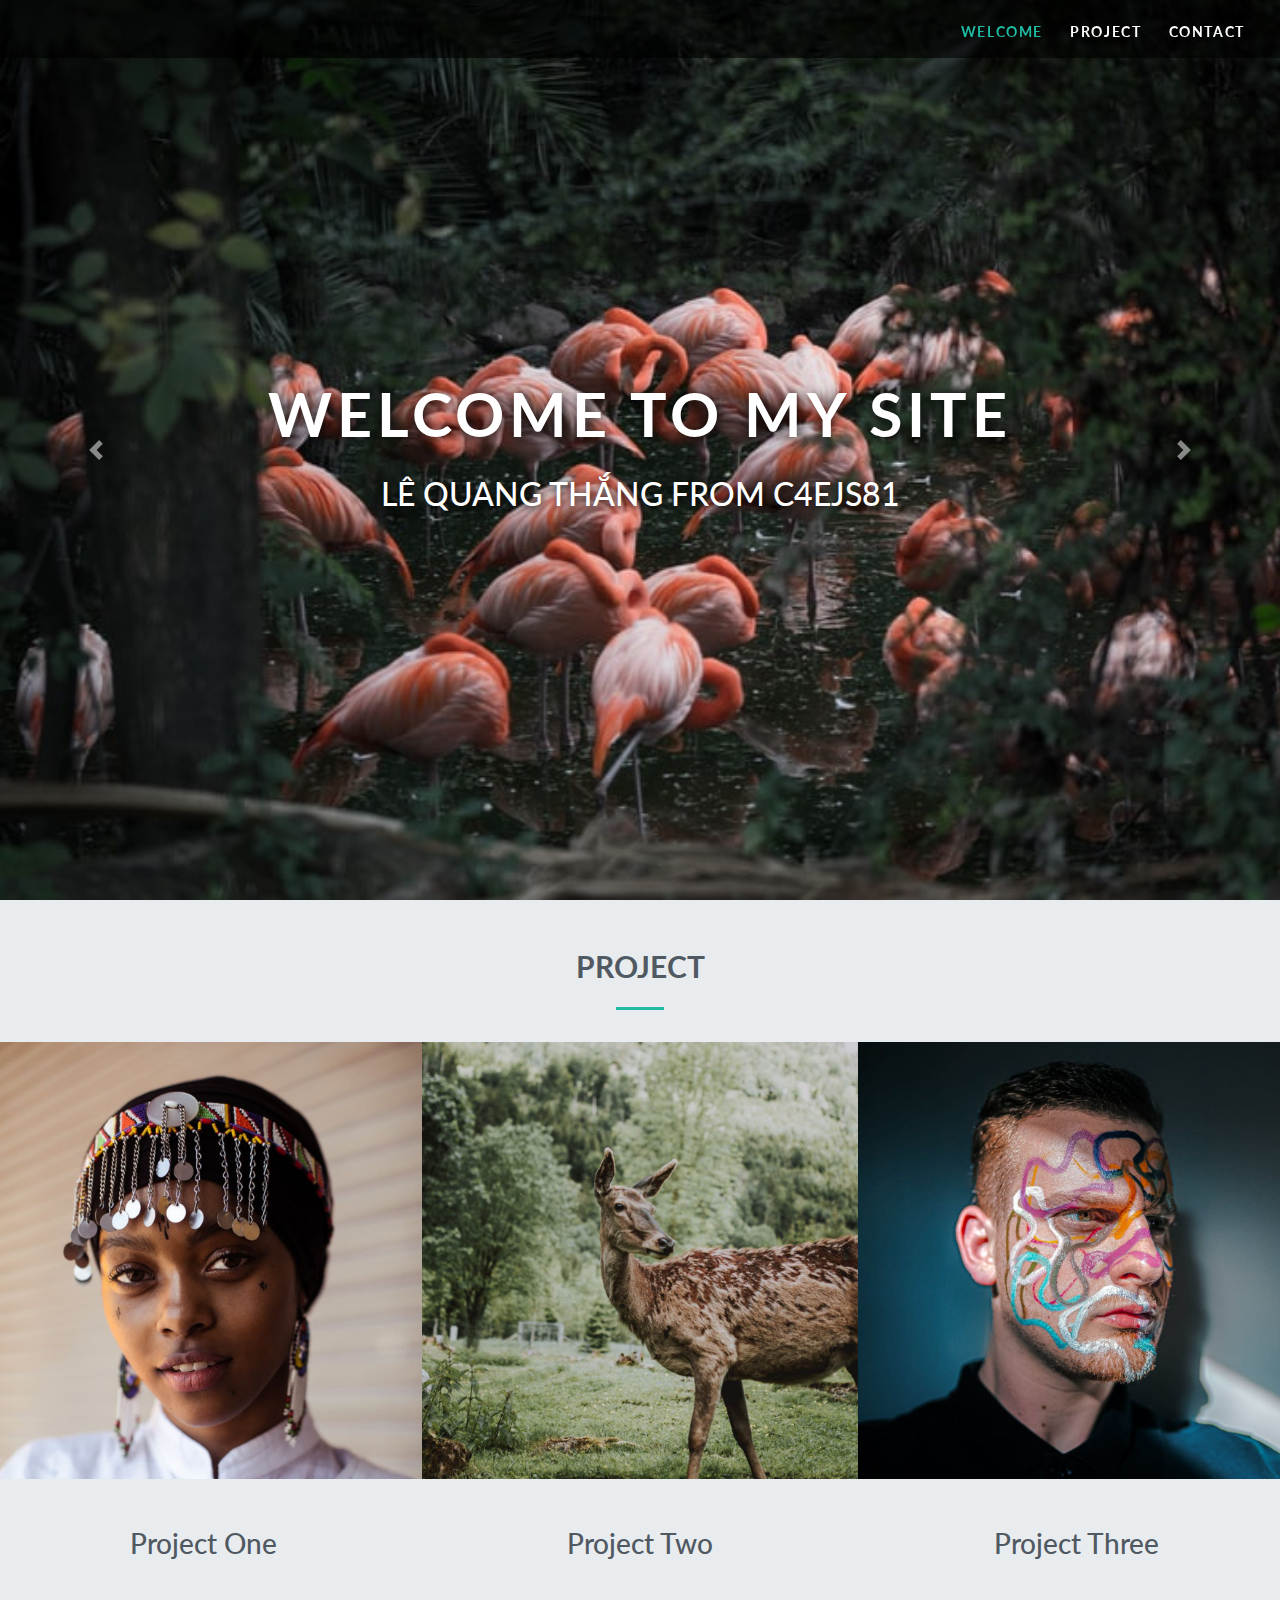
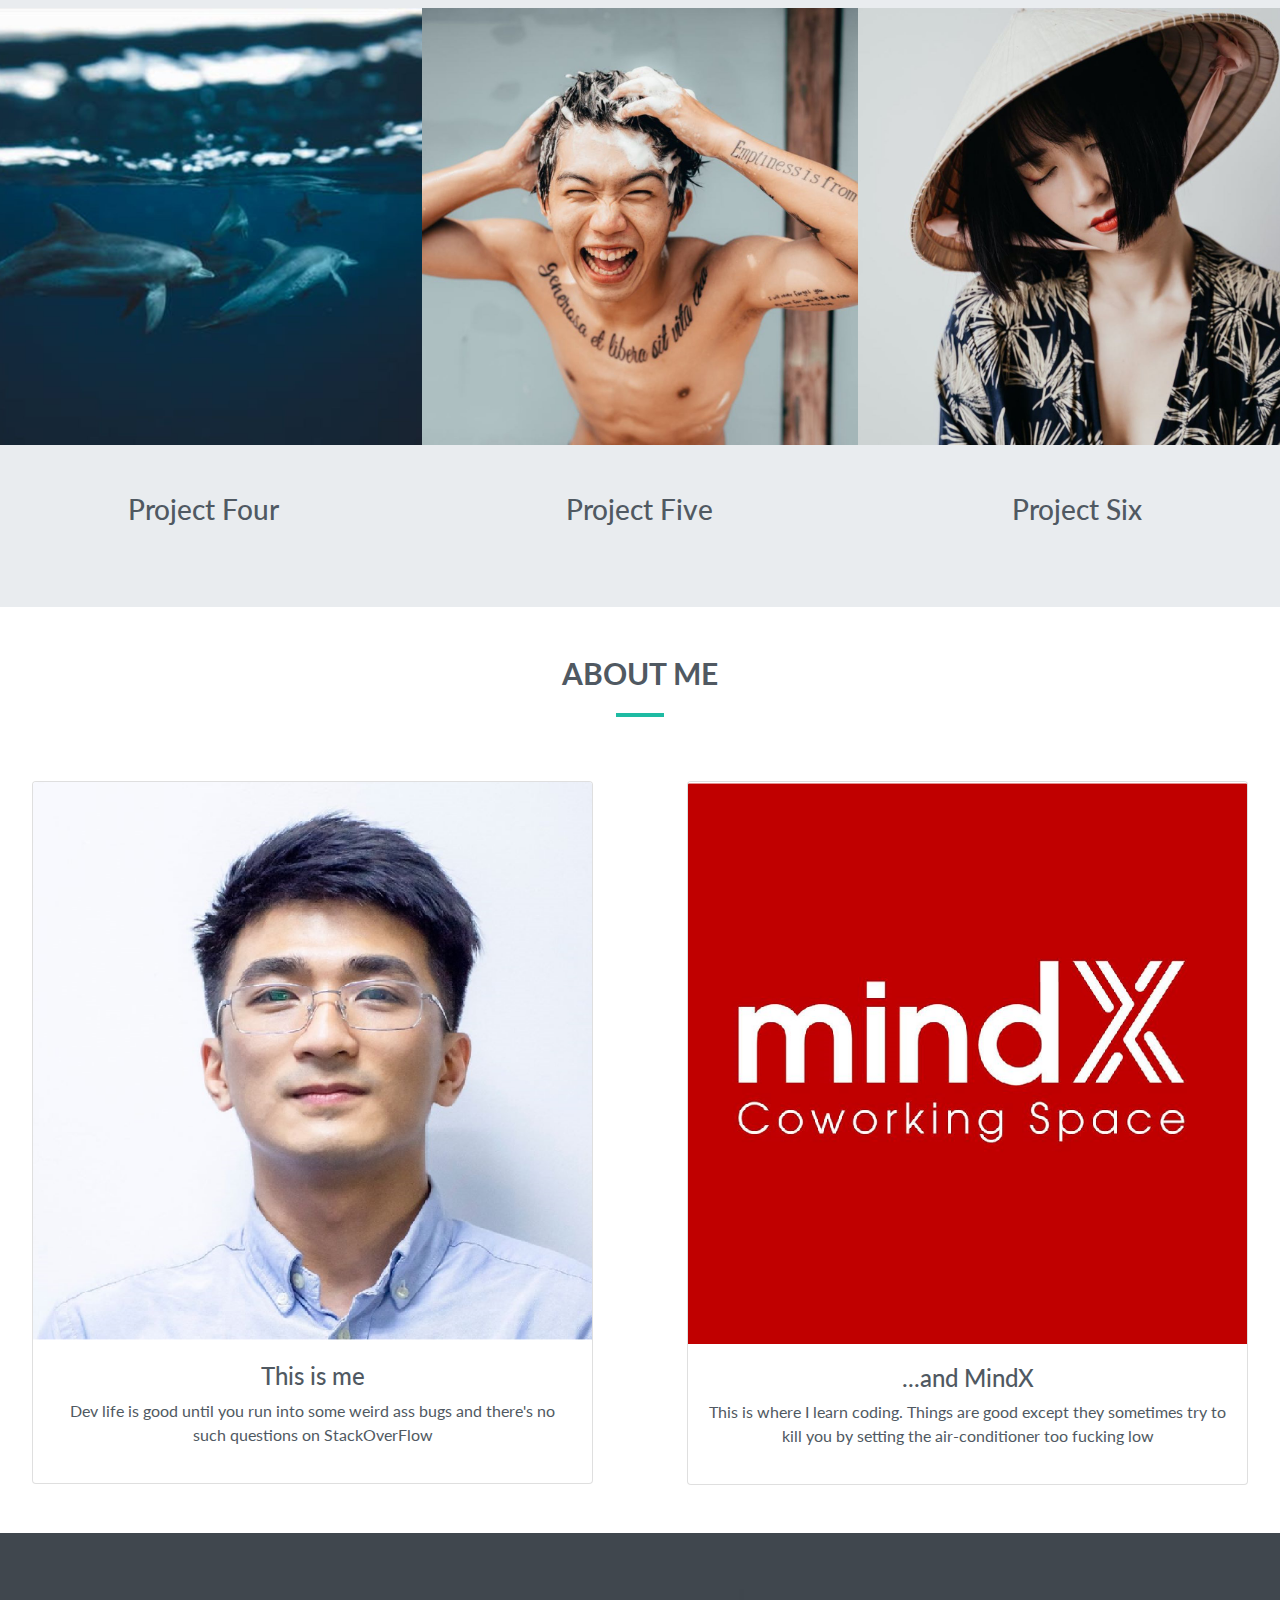
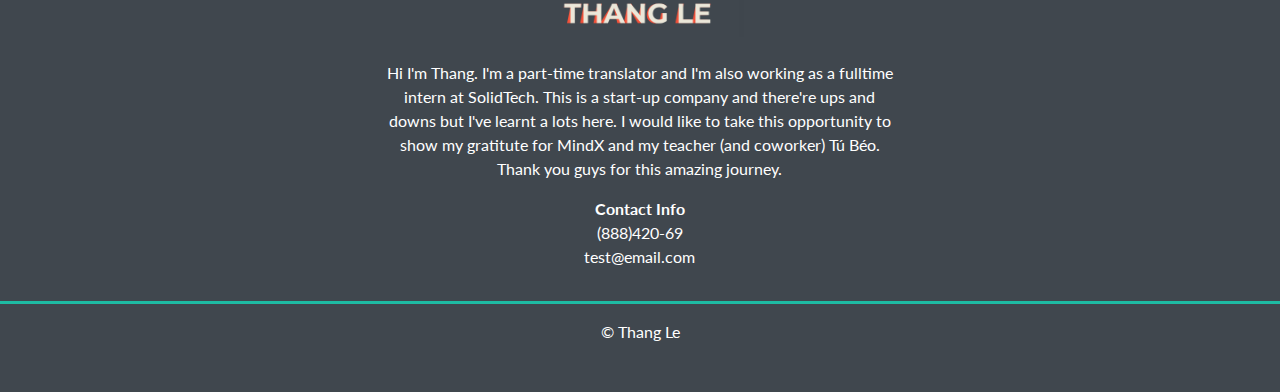
<file: Portfolio Website/index.html>
<!DOCTYPE html>
<html lang="en">

<head>
	<meta charset="utf-8">
	<meta name="viewport" content="width=device-width, initial-scale=1">
	<title>My Portfolio</title>
	<link rel="stylesheet" href="bootstrap-4.1.3-dist/css/bootstrap.min.css">
	<link rel="stylesheet" href="style.css">
</head>

<body data-spy="scroll" data-target="#navbarResponsive">
	<div id="home">


		<nav class="navbar navbar-expand-md navbar-dark bg-dark fixed-top">

			<button class="navbar-toggler" type="button" data-toggle="collapse" data-target="#navbarResponsive">
				<span class="navbar-toggler-icon"></span>
			</button>

			<div class="collapse navbar-collapse" id="navbarResponsive">
				<ul class="navbar-nav ml-auto">
					<li class="nav-item">
						<a href="#home" class="nav-link">Welcome</a>
					</li>
					<li class="nav-item">
						<a href="#portfolio" class="nav-link">Project</a>
					</li>
					<li class="nav-item">
						<a href="#contact" class="nav-link">Contact</a>
					</li>
				</ul>
			</div>

		</nav>

	
		<div id="carouselExampleIndicators" class="carousel slide" data-ride="carousel" data-interval="7000">

			<div class="carousel-inner" role="listbox">
			
				<div class="carousel-item active" style="background-image: url(img/photo1.png);" >
					<div class="carousel-caption text-center">
						<h1>WELCOME TO MY SITE</h1>
						<h3>Lê Quang Thắng from C4EJS81</h3>
					</div>
				</div>
		
				<div class="carousel-item" style="background-image: url(img/photo2.png);">
				</div>
		
				<div class="carousel-item" style="background-image: url(img/photo3.png);">
				</div>
			</div>
	
			<a href="#carouselExampleIndicators" class="carousel-control-prev" role="button" data-slide="prev">
				<span class="carousel-control-prev-icon" aria-hidden="true"></span>
			</a>
			<a href="#carouselExampleIndicators" class="carousel-control-next" role="button" data-slide="next">
				<span class="carousel-control-next-icon" aria-hidden="true"></span>
			</a>
		</div>


	</div>

	<div id="portfolio" class="offset">
		<div class="jumbotron container-fluid">
			<div class="col-12 text-center">
				<h3 class="heading">Project</h3>
				<div class="heading-underline"></div>
			</div>

			<div class="row no-padding">
				<div class="col-sm-4 p-0" >
					<div class="portfolio position-relative ">
						<a  href="img/portfolio/1.png" target="_blank"> <img  src="img/portfolio/1.png" alt=""></a>
						<h3 class="m-5 text-center" >Project One</h3>
					</div>
				</div>
				<div class="col-sm-4 p-0">
					<div class="portfolio">
						<a href="img/portfolio/2.png" target="_blank"><img src="img/portfolio/2.png" alt=""></a>
						<h3 class="m-5 text-center" >Project Two</h3>
					</div>
				</div>
				<div class="col-sm-4 p-0">
					<div class="portfolio">
						<a href="img/portfolio/3.png" target="_blank"><img src="img/portfolio/3.png" alt=""></a>
						<h3 class="m-5 text-center" >Project Three</h3>
					</div>
				</div>
				<div class="col-sm-4 p-0">
					<div class="portfolio">
						<a href="img/portfolio/4.png" target="_blank"><img src="img/portfolio/4.png" alt=""></a>
						<h3 class="m-5 text-center" >Project Four</h3>
					</div>
				</div>
				<div class="col-sm-4 p-0">
					<div class="portfolio">
						<a href="img/portfolio/5.png" target="_blank"><img src="img/portfolio/5.png" alt=""></a>
						<h3 class="m-5 text-center" >Project Five</h3>
					</div>
				</div>
				<div class="col-sm-4 p-0">
					<div class="portfolio">
						<a href="img/portfolio/6.png" target="_blank"><img src="img/portfolio/6.png" alt=""></a>
						<h3 class="m-5 text-center" >Project Six</h3>
					</div>
				</div>

			</div>


		</div>

	</div>

	<div id="team" class="offset">

		<div class="col-12 text-center mt-5">
			<h3 class="heading">About me</h3>
			<div class="heading-underline"></div>
		</div>
		<div class="row padding">
			<div class="col-md-6">
				<div class="card text-center">
					<img src="img/team/team1.png" alt="" class="card-img-top">
					<div class="card-body">
						<h4>This is me</h4>
						<p>Dev life is good until you run into some weird ass bugs and there's no such questions on StackOverFlow</p>
					</div>
				</div>
			</div>
			<div class="col-md-6">
				<div class="card text-center">
					<img src="img/team/team2.png" alt="" class="card-img-top">
					<div class="card-body">
						<h4>...and MindX</h4>
						<p>This is where I learn coding. Things are good except they sometimes try to kill you by setting the air-conditioner too fucking low</p>
					</div>
				</div>
			</div>
		</div>

	</div>

	<div id="contact" class="offset">
		<footer>
			<div class="justify-content-center row">
				<div class="col-md-5 text-center">
					<img src="img/logo.png" alt="">
					<p>Hi I'm Thang. I'm a part-time translator and I'm also working as a fulltime intern at SolidTech. This is a start-up company and there're ups and downs but I've learnt a lots here. I would like to take this opportunity to show my gratitute for MindX and my teacher (and coworker) Tú Béo. Thank you guys for this amazing journey.</p>
					<strong>Contact Info</strong>
					<p>(888)420-69 <br> test@email.com</p>
					<a href="#" target="_blank"><i class="fab fa-facebook-square"></i></a>
					<a href="#" target="_blank"><i class="fab fa-twitter-square"></i></a>
					<a href="#" target="_blank"><i class="fab fa-instagram"></i></a>

				</div>
				<hr class="socket">
				&copy; Thang Le
			</div>


		</footer>
	</div>
	


	
	<script src="https://code.jquery.com/jquery-3.3.1.slim.min.js" integrity="sha384-q8i/X+965DzO0rT7abK41JStQIAqVgRVzpbzo5smXKp4YfRvH+8abtTE1Pi6jizo" crossorigin="anonymous"></script>
	<script src="https://cdnjs.cloudflare.com/ajax/libs/popper.js/1.14.7/umd/popper.min.js" integrity="sha384-UO2eT0CpHqdSJQ6hJty5KVphtPhzWj9WO1clHTMGa3JDZwrnQq4sF86dIHNDz0W1" crossorigin="anonymous"></script>
	<script src="https://stackpath.bootstrapcdn.com/bootstrap/4.3.1/js/bootstrap.min.js" integrity="sha384-JjSmVgyd0p3pXB1rRibZUAYoIIy6OrQ6VrjIEaFf/nJGzIxFDsf4x0xIM+B07jRM" crossorigin="anonymous"></script>
	

</body>

</html>
</file>
<file: Portfolio Website/style.css>
@import url('https://fonts.googleapis.com/css2?family=Lato:ital,wght@0,700;1,400&display=swap');
body {
  /* overflow-x: hidden; */
  font-family: 'Lato', sans-serif;
  color: #505962;
}

.offset:before {
  height: 3.8rem;
  margin-top: -3.8rem;
  content: "";
  display: block;
}

/* Navbar styling  */

.navbar {
  text-transform: uppercase;
  font-weight: 700;
  font-size: .9rem;
  letter-spacing: .1rem;
  background-color: rgba(0, 0, 0, 0.6) !important;
}


.navbar-nav li {
  padding-right: 0.7rem;
}

.navbar-dark .navbar-nav .nav-link {
  color: white;
  padding-top: .8rem;
}

.navbar-dark .navbar-nav .nav-link.active, .navbar-dark .navbar-nav .nav-link:hover {
  color: #1ebba3;
}

/* Slider */

.carousel-item {
  height: 100vh;
  background-repeat: no-repeat; 
  background-size: cover;
}

.carousel-caption {
  position: absolute;
  top: 38%;
  text-transform: uppercase;
  width: 100%;
  right: 0;
  left: 0;
}

.carousel-caption h1 {
  font-size: 3.8rem;
  font-weight: 700;
  letter-spacing: 0.3rem;
  text-shadow: 0.1rem .1rem .8rem black;
  padding: 1rem;
}

.carousel-caption h3 {
  font-size: 2rem;
  text-shadow: 0.1rem .1rem .5rem black;
  padding-bottom: 1.6rem;
}


.jumbotron {
  border-radius: 0;
  padding: 3rem 0 2rem;
  margin-bottom: 0;
}

h3.heading {
  font-size: 1.9rem;
  font-weight: 700;
  text-transform: uppercase;
  padding-bottom: 0.9rem;
}

.heading-underline {
  width: 3rem;
  height: .2rem;
  background-color: #1EBBA3;
  margin: 0 auto 2rem;
}

/* Portfolio */

.portfolio img {
  max-width: 100%;
  transition: transform .5s ease;
}


.portfolio img:hover {
  transform: scale(1.1);
  cursor: zoom-in;
}

.portfolio {
  overflow: hidden;
}

.card {
  margin: 2rem;
}


/* Contact CSS */

footer {
  background-color: #40474e;
  color: white;
  padding: 2rem 0 3rem;
  margin-top: 1rem;
}

footer img {
  height: 3rem;
  margin: 1.5rem 0;
}

footer a {
  color: white;
}


hr.socket {
  border-top: .2rem solid #1ebba3;
  width: 100%;
}


/* Start of Media Query */

@media (max-width: 767px) {
  .carousel-caption h1 {
    font-size: 2.3rem;
    letter-spacing: 0.15rem;
    padding: .5rem;
  }
  .carousel-caption h3 {
    font-size: 1.2rem;
    padding-bottom: 1.2rem;
  }

}

/*============ BOOTSTRAP BREAK POINTS:

Extra small (xs) devices (portrait phones, less than 576px)
No media query since this is the default in Bootstrap

Small (sm) devices (landscape phones, 576px and up)
@media (min-width: 576px) { ... }

Medium (md) devices (tablets, 768px and up)
@media (min-width: 768px) { ... }

Large (lg) devices (desktops, 992px and up)
@media (min-width: 992px) { ... }

Extra (xl) large devices (large desktops, 1200px and up)
@media (min-width: 1200px) { ... }

=============*/
</file>
